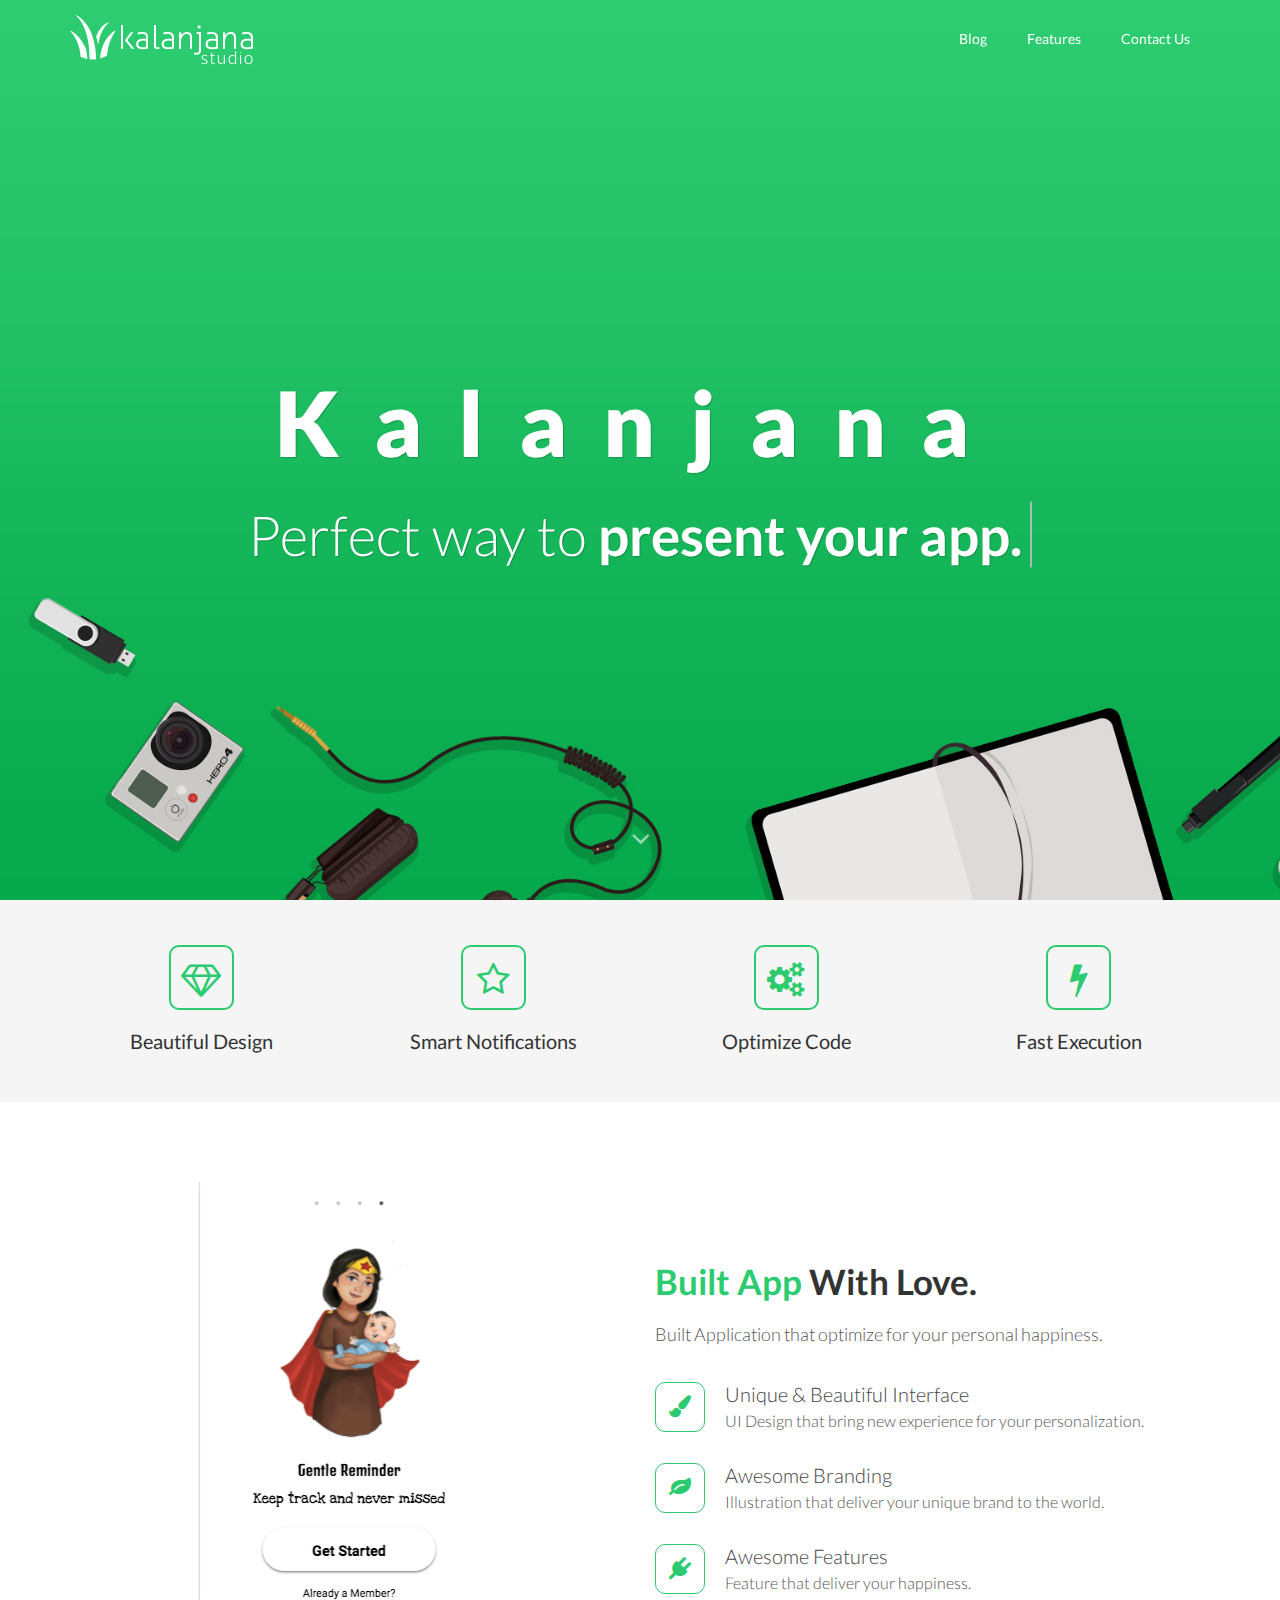
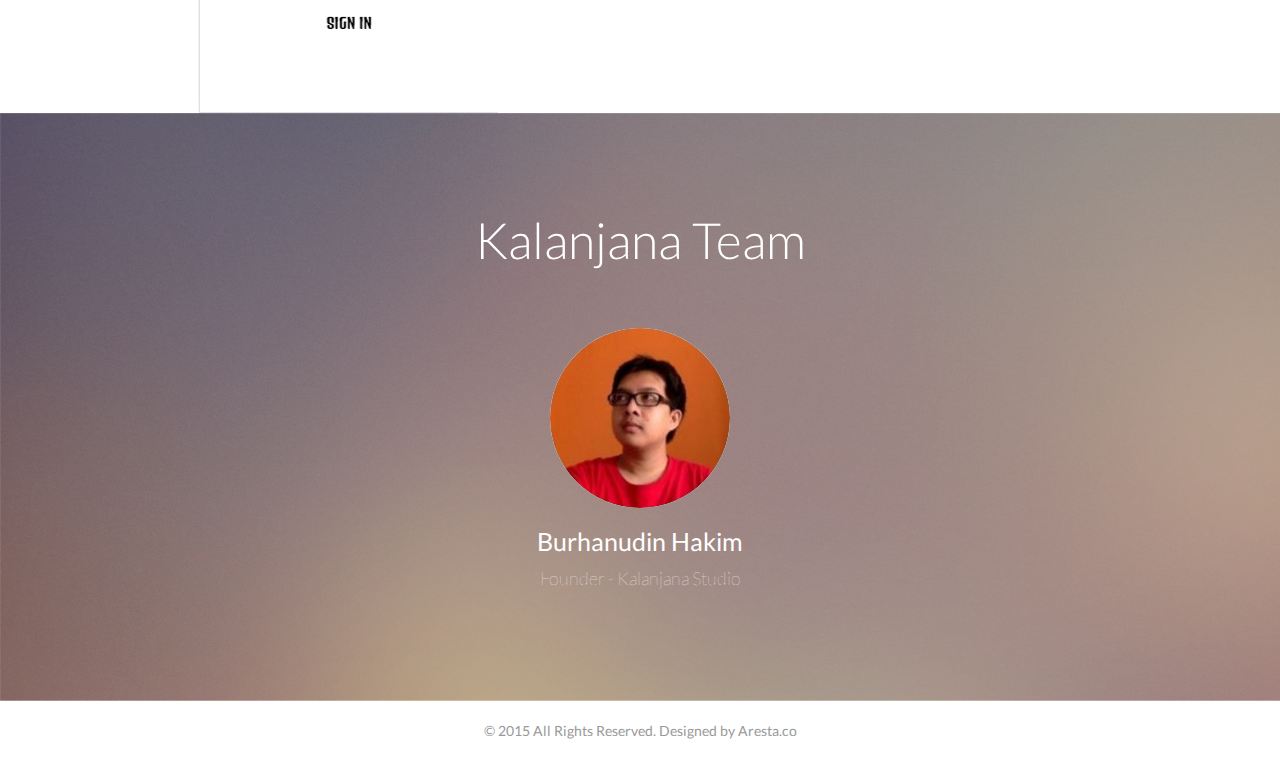
<file: index.html>
<!DOCTYPE html>
<html lang="en">

<head>
    <meta charset="utf-8">
    <meta http-equiv="X-UA-Compatible" content="IE=edge">
    <meta name="viewport" content="width=device-width, initial-scale=1">
    <meta name="description" content="kalanjana - Beautiful App Landing Page">
    <meta name="keywords" content="kalanjana, App, iOS, Android, Aresta">
    <meta name="author" content="Aresta.co">
    <title>kalanjana.com</title>
    <!-- PACE -->
    <script src="js/pace.min.js"></script>
    <link href="css/pace.css" rel="stylesheet">
    <!-- Animates -->
    <link href="css/animate.css" rel="stylesheet">
    <!-- Bootstrap -->
    <link href="css/bootstrap.min.css" rel="stylesheet">
    <!-- Font Awesome 4.4.0 -->
    <link href="css/font-awesome.min.css" rel="stylesheet">
    
    <!-- Owl Carousel Assets -->
    <link href="css/owl.carousel.css" rel="stylesheet">
    <link href="css/owl.theme.css" rel="stylesheet">
    
    <!-- kalanjana CSS -->
    <link href="css/kalanjana.css" rel="stylesheet">
    
    <!-- CodyHouse Animated Headlines -->
    <link href="css/cd-headline.css" rel="stylesheet">
    
    <!-- Google Font: Lato -->
    <link href="css/lato.css" rel="stylesheet">
    <!-- <link href='http://fonts.googleapis.com/css?family=Lato:100,300,400,700,900,100italic,300italic,400italic,700italic,900italic' rel='stylesheet' type='text/css'> -->
    
    <!-- HTML5 Shim and Respond.js IE8 support of HTML5 elements and media queries -->
    <!-- WARNING: Respond.js doesn't work if you view the page via file:// -->
    <!--[if lt IE 9]>
      <script src="https://oss.maxcdn.com/html5shiv/3.7.2/html5shiv.min.js"></script>
      <script src="https://oss.maxcdn.com/respond/1.4.2/respond.min.js"></script>
    <![endif]-->

</head>

<body id="kalanjana">
    <!-- HEADER -->
    <header class="header" role="banner">
        <nav class="navbar navbar-default nav-header" id="js-nav-header" role="navigation">
            
            <div class="container">
                <div class="navbar-header">
                    <button type="button" class="navbar-toggle collapsed" data-toggle="collapse" data-target="#nav-menu">
                        <span class="sr-only">Toggle navigation</span>
                        <span class="icon-bar"></span>
                        <span class="icon-bar"></span>
                        <span class="icon-bar"></span>
                    </button>
                    <a class="navbar-brand" href="/">
                        <img src="images/kalanjana.logo.png" alt="">
                    </a>
                </div>
                <div class="collapse navbar-collapse" id="nav-menu">
                    <ul class="nav navbar-nav navbar-right">
                        <li><a href="#blog">Blog</a></li>
                        <li><a href="#feature">Features</a></li>
                        <li class="hidden"><a href="#testimonial">Testimonial</a></li>
                        <li class="hidden"><a href="#app-screenshot">Screenshots</a></li>
                        <li class="hidden"><a href="#team">Our Team</a></li>
                        <li><a href="http://m.me/kalanjanastudio">Contact Us</a></li>
                    </ul>
                </div>
            </div>

        </nav>


        <section class="container hero header-style-1">

            <div class="hero-content">
                <div class="logo-block animation" data-animation="bounceInDown">
                    <h1 class="logo">Kalanjana</h1>
                </div>
                
                <h2 class="intro cd-headline clip">
                    <span>Perfect way to</span>
                    <span class="cd-words-wrapper">
                      <b class="is-visible">present your app.</b>
                      <b>vote awesome design.</b>
                      <b>create something new.</b>
                    </span>
                </h2>

                <div class="download-app hidden">
                    <a href="#" class="btn btn-default btn-lg btn-download">
                        Download Now - <span>It’s Free</span>
                      </a>
                </div>
            </div>

            <a href="#feature" class="arrow-down" >
                <i class="fa fa-angle-down"></i>
            </a>

        </section>

    </header>
    <!-- / END HEADER -->


    <!-- FEATURES WITH ICONS-->
    <section class="feature block-content animation" data-animation="fadeInUp" id="feature">
        <div class="container">
            <div class="row feature-item">
                <div class="col-md-3">
                    <div class="ico-box">
                        <i class="fa fa-diamond ico-feature"></i>
                    </div>
                    <h3 class="feature-title">
              Beautiful Design
            </h3>
                    <p class="hidden feature-description">
                        Lorem ipsum dolor sit amet, consectetur adipisicing elit. Reiciendis repudiandae aut corporis.
                    </p>
                </div>
                <div class="col-md-3">
                    <div class="ico-box">
                        <i class="fa fa-star-o ico-feature"></i>
                    </div>
                    <h3 class="feature-title">
              Smart Notifications
            </h3>
                    <p class="hidden feature-description">
                        Reiciendis repudiandae aut corporis rerum necessitatibus quaerat consectetur autem deleniti id laborum!
                    </p>
                </div>
                <div class="col-md-3">
                    <div class="ico-box">
                        <i class="fa fa-cogs ico-feature"></i>
                    </div>
                    <h3 class="feature-title">
              Optimize Code
            </h3>
                    <p class="hidden feature-description">
                        Consectetur adipisicing elit. Reiciendis repudiandae aut corporis rerum necessitatibus quaerat consectetur
                    </p>
                </div>
                <div class="col-md-3">
                    <div class="ico-box">
                        <i class="fa fa-bolt ico-feature"></i>
                    </div>
                    <h3 class="feature-title">
              Fast Execution
            </h3>
                    <p class="hidden feature-description">
                        Consectetur adipisicing elit. Reiciendis repudiandae aut corporis rerum necessitatibus quaerat consectetur
                    </p>
                </div>
            </div>
        </div>
    </section>
    <!-- / END FEATURES WITH ICONS-->



    <!-- FEATURE WITH IMAGES -->
    <section class="feature-with-img block-content animation" data-animation="fadeInRight">
        <div class="container">
            <div class="feature-more row">
                <div class="col-md-6">
                    <div class="feature-phones">
                        <img src="images/landing_page.png" alt="Phone">
                    </div>
                </div>
                <div class="col-md-6 feature-more-text">
                    <h3 class="feature-more-title cd-headline slide">
                      <span>Built App </span>
                      <span class="cd-words-wrapper">
                        <b class="is-visible">With Love.</b>
                        <b>With Friends.</b>
                        <b>With Rock.</b>
                      </span>
                    </h3>
                    <p class="feature-more-des">Built Application that optimize for your personal happiness.</p>
                    <ul class="feature-list">
                        <li class="clearfix">
                            <span class="feature-list-icon">
                  <i class="fa fa-paint-brush ico-list"></i>
                </span>
                            <div class="feature-list-content">
                                <h4>Unique & Beautiful Interface</h4>
                                <span>UI Design that bring new experience for your personalization.</span>
                            </div>
                        </li>
                        <li class="clearfix">
                            <span class="feature-list-icon">
                  <i class="fa fa-leaf ico-list"></i>
                </span>
                            <div class="feature-list-content">
                                <h4>Awesome Branding</h4>
                                <span>Illustration that deliver your unique brand to the world.</span>
                            </div>
                        </li>
                        <li class="clearfix">
                            <span class="feature-list-icon">
                  <i class="fa fa-plug ico-list"></i>
                </span>
                            <div class="feature-list-content">
                                <h4>Awesome Features</h4>
                                <span>Feature that deliver your happiness.</span>
                            </div>
                        </li>
                    </ul>
                </div>
            </div>
            <div class="hidden feature-more feature-more-bottom row">
                <div class="col-md-5 feature-more-text">
                    <h3 class="feature-more-title cd-headline slide">
                      <span>Gets Smarter </span>
                      <span class="cd-words-wrapper">
                        <b class="is-visible">As You Use.</b>
                        <b>With You.</b>
                        <b>With Coffee.</b>
                      </span>
                    </h3>
                    <p class="feature-more-des">Lorem ipsum dolor sit amet, consectetur adipisicing elit. Molestias voluptate voluptates expedita saepe fuga animi sapiente hic placeat distinctio consequuntur. Natus, officiis odio incidunt reprehenderit.</p>
                    <ul class="feature-list">
                        <li class="clearfix">
                            <span class="feature-list-icon">
                  <i class="fa fa-plug ico-list"></i>
                </span>
                            <div class="feature-list-content">
                                <h4>Learn Your Daily Habit</h4>
                                <span>Ab neque, ullam laudantium at velit, repudiandae</span>
                            </div>
                        </li>
                        <li class="clearfix">
                            <span class="feature-list-icon">
                  <i class="fa fa-cloud-upload ico-list"></i>
                </span>
                            <div class="feature-list-content">
                                <h4>Cloud Service On The Go</h4>
                                <span>Quibusdam ea hic, mollitia dignissimos sint</span>
                            </div>
                        </li>
                        <li class="clearfix">
                            <span class="feature-list-icon">
                  <i class="fa fa-life-ring ico-list"></i>
                </span>
                            <div class="feature-list-content">
                                <h4>Always Backup Your Data</h4>
                                <span>Aspernatur, debitis adipisci sint ut</span>
                            </div>
                        </li>
                        <li class="clearfix">
                            <span class="feature-list-icon">
                  <i class="fa fa-clock-o ico-list"></i>
                </span>
                            <div class="feature-list-content">
                                <h4>Realtime Data</h4>
                                <span>Debitis adipisci sint ut perferendis</span>
                            </div>
                        </li>
                    </ul>
                </div>
                <div class="col-md-7">
                    <div class="feature-phone">
                        <img src="images/ipad-mini.png" alt="iPad Mini">
                    </div>
                </div>
            </div>
        </div>
    </section>
    <!-- END FEATURE WITH IMAGES -->



    <!-- APP TESTIMONIALS -->
    <section class="hidden testimonial block-content animation" data-animation="fadeInUp" id="testimonial">
        <div class="container">
            <h2 class="block-title">What Customer Say About Us</h2>
            <div class="row">
                <div class="col-md-12">
                    <div>
                        <ul class="testimonial-item owl-carousel" id="customer">
                            <li>
                                <img class="user-avatar" src="images/people/1.jpg" alt="John Doe">
                                <div class="testimonial-text">
                                    <sup class="fa fa-quote-left"></sup> Lorem ipsum dolor sit amet, consectetur adipisicing elit. Nemo, iusto magnam voluptatum nihil earum necessitatibus modi? Placeat, voluptate, asperiores doloribus omnis aut quis maiores nisi excepturi autem incidunt ipsam a.
                                    <sup class="fa fa-quote-right"></sup>
                                </div>
                                <h3 class="user-name">John Doe</h3>
                                <cite class="user-info">UI Designer at Aresta.co</cite>
                            </li>
                            <li>
                                <img class="user-avatar" src="images/people/2.jpg" alt="John Doe">
                                <div class="testimonial-text">
                                    <sup class="fa fa-quote-left"></sup> Lorem ipsum dolor sit amet, consectetur adipisicing elit. Nemo, iusto magnam voluptatum nihil earum necessitatibus modi? Placeat, voluptate, asperiores doloribus omnis aut quis maiores nisi excepturi autem incidunt ipsam a.
                                    <sup class="fa fa-quote-right"></sup>
                                </div>
                                <h3 class="user-name">John Doe</h3>
                                <cite class="user-info">UI Designer at Aresta.co</cite>
                            </li>
                            <li>
                                <img class="user-avatar" src="images/people/3.jpg" alt="John Doe">
                                <div class="testimonial-text">
                                    <sup class="fa fa-quote-left"></sup> Lorem ipsum dolor sit amet, consectetur adipisicing elit. Nemo, iusto magnam voluptatum nihil earum necessitatibus modi? Placeat, voluptate, asperiores doloribus omnis aut quis maiores nisi excepturi autem incidunt ipsam a.
                                    <sup class="fa fa-quote-right"></sup>
                                </div>
                                <h3 class="user-name">John Doe</h3>
                                <cite class="user-info">UI Designer at Aresta.co</cite>
                            </li>
                        </ul>
                    </div>
                </div>
            </div>
        </div>
    </section>
    <!-- / END TESTIMONIALS -->



    <!-- APP SCREENSHOT -->
    <section class="hidden gallery block-content animation" data-animation="fadeInUp" id="app-screenshot">
        <div class="container">
            <h2 class="block-title">App Screenshots</h2>
            <p class="block-description">Lorem ipsum dolor sit amet, consectetur adipisicing elit.</p>
            <div class="row">
                <div class="col-md-12">
                    <div id="screenshot" class="owl-carousel">
                        <div class="screenshot-item">
                            <img src="images/screenshot/screenshot-1.png">
                        </div>
                        <div class="screenshot-item">
                            <img src="images/screenshot/screenshot-2.png">
                        </div>
                        <div class="screenshot-item">
                            <img src="images/screenshot/screenshot-3.png">
                        </div>
                        <div class="screenshot-item">
                            <img src="images/screenshot/screenshot-4.png">
                        </div>
                        <div class="screenshot-item">
                            <img src="images/screenshot/screenshot-1.png">
                        </div>
                        <div class="screenshot-item">
                            <img src="images/screenshot/screenshot-2.png">
                        </div>
                        <div class="screenshot-item">
                            <img src="images/screenshot/screenshot-3.png">
                        </div>
                    </div>
                </div>
            </div>
        </div>
    </section>
    <!-- / APP SCREENSHOT -->


    <!-- TEAMS -->
    <section class="team block-content animation" data-animation="fadeInUp" id="team">
        <div class="container">
            <h2 class="block-title">Kalanjana Team</h2>
            <p class="block-description"></p>
            <div class="row">
                <div class="col-md-12">
                    <div class="team-item">
                        <div class="team-item-box">
                            <img class="team-avatar" src="images/team/burhanudin_hakim.jpg" alt="Burhanudin Hakim">
                            <div class="team-social">
                                <a href="#" title="Facebook" target="_blank"><i class="fa fa-facebook-square ico-team-social"></i></a>
                                <a href="#" title="Twitter" target="_blank"><i class="fa fa-twitter-square ico-team-social"></i> </a>
                                <a href="#" title="Instagram" target="_blank"><i class="fa fa-instagram ico-team-social"></i></a>
                                <a href="#" title="Linkedin" target="_blank"><i class="fa fa-linkedin-square ico-team-social"></i></a>
                            </div>
                        </div>
                        <h4 class="team-name">Burhanudin Hakim</h4>
                        <p class="team-info">Founder - Kalanjana Studio</p>
                    </div>
                </div>
                <div class="col-md-3 hidden">
                    <div class="team-item">
                        <div class="team-item-box">
                            <img class="team-avatar" src="images/team/team-2.jpg" alt="Mark Kane">
                            <div class="team-social">
                                <a href="#" title="Facebook" target="_blank"><i class="fa fa-facebook-square ico-team-social"></i></a>
                                <a href="#" title="Twitter" target="_blank"><i class="fa fa-twitter-square ico-team-social"></i> </a>
                                <a href="#" title="Instagram" target="_blank"><i class="fa fa-instagram ico-team-social"></i></a>
                                <a href="#" title="Linkedin" target="_blank"><i class="fa fa-linkedin-square ico-team-social"></i></a>
                            </div>
                        </div>
                        <h4 class="team-name">Mark Kane</h4>
                        <p class="team-info">Programer - kalanjana Corp</p>
                    </div>
                </div>
                <div class="col-md-3 hidden">
                    <div class="team-item">
                        <div class="team-item-box">
                            <img class="team-avatar" src="images/team/team-3.jpg" alt="Maria Oto">
                            <div class="team-social">
                                <a href="#" title="Facebook" target="_blank"><i class="fa fa-facebook-square ico-team-social"></i></a>
                                <a href="#" title="Twitter" target="_blank"><i class="fa fa-twitter-square ico-team-social"></i> </a>
                                <a href="#" title="Instagram" target="_blank"><i class="fa fa-instagram ico-team-social"></i></a>
                                <a href="#" title="Linkedin" target="_blank"><i class="fa fa-linkedin-square ico-team-social"></i></a>
                            </div>
                        </div>
                        <h4 class="team-name">Maria Oto</h4>
                        <p class="team-info">Photographer - kalanjana Corp</p>
                    </div>
                </div>
                <div class="col-md-3 hidden">
                    <div class="team-item">
                        <div class="team-item-box">
                            <img class="team-avatar" src="images/team/team-4.jpg" alt="Leonardo">
                            <div class="team-social">
                                <a href="#" title="Facebook" target="_blank"><i class="fa fa-facebook-square ico-team-social"></i></a>
                                <a href="#" title="Twitter" target="_blank"><i class="fa fa-twitter-square ico-team-social"></i> </a>
                                <a href="#" title="Instagram" target="_blank"><i class="fa fa-instagram ico-team-social"></i></a>
                                <a href="#" title="Linkedin" target="_blank"><i class="fa fa-linkedin-square ico-team-social"></i></a>
                            </div>
                        </div>
                        <h4 class="team-name">Leonardo</h4>
                        <p class="team-info">Super Hero</p>
                    </div>
                </div>
            </div>
        </div>
    </section>
    <!-- / END TEAMS -->


    <!-- CONTACT US-->
    <section class="hidden contact block-content animation" id="contact" data-animation="fadeInUp">
        <div class="container">
            <h2 class="block-title">Get In Touch</h2>
            <p class="block-description">Let us know what you think about us.</p>
            <div class="row contact-form">
                <div class="col-md-8 col-md-offset-2">
                    <form role="form">
                        <div class="col-md-6">
                            <div class="form-group">
                                <input type="text" class="form-control" id="yourName" placeholder="Your Name">
                            </div>
                        </div>
                        <div class="col-md-6">
                            <div class="form-group">
                                <input type="email" class="form-control" id="yourEmail" placeholder="Enter Email">
                            </div>
                        </div>
                        <div class="col-md-12">
                            <div class="form-group">
                                <input type="text" class="form-control" id="subject" placeholder="Subject">
                            </div>
                        </div>
                        <div class="col-md-12">
                            <div class="form-group">
                                <textarea class="form-control" placeholder="Message"></textarea>
                            </div>
                        </div>
                        <button type="submit" class="btn btn-default btn-lg btn-send-message">Send Message</button>
                    </form>
                </div>
            </div>
        </div>
    </section>
    <!-- END CONTACT US-->


    <!-- SUBSCRIBE -->
    <section class="hidden subscribe block-content">
        <div class="container">
            <div class="row">
                <div class="col-md-8 col-md-offset-2">
                    <h2 class="block-title">Subscribe For Newsletter</h2>
                    <p class="block-description">Enter your Email. Ut enim ad minim </p>
                    <div class="newsletter-box">
                        <form class="form-inline">
                            <div class="form-group">
                                <input type="text" class="form-control" placeholder="Your Email">
                            </div>
                            <div class="form-group">
                                <button type="submit" class="btn btn-default btn-subscribe">Subscribe Now</button>
                            </div>
                        </form>
                        <div class="footer-social-icons ">
                            <a href="#" title="Facebook" target="_blank"><i class="fa fa-facebook"></i></a>
                            <a href="#" title="Twitter" target="_blank"><i class="fa fa-twitter"></i></a>
                            <a href="#" title="Instagram" target="_blank"><i class="fa fa-instagram"></i></a>
                            <a href="#" title="Dribbble" target="_blank"><i class="fa fa-dribbble"></i></a>
                        </div>
                    </div>
                </div>
            </div>
    </section>
    <!-- END SUBSCRIBE -->


    <!-- FOOTER -->
    <footer class="footer block-content">
        <div class="container footer-container">
            <div class="row">
                <div class="col-md-8 col-md-offset-2">
                    <span class="copyright">© 2015 All Rights Reserved. Designed by Aresta.co</span>
                </div>
            </div>
        </div>
    </footer>
    <!-- END FOOTER -->


    <script src="js/jquery.min.js"></script>
    <script src="js/bootstrap.min.js"></script>
    <script src="js/owl.carousel.min.js"></script>
    <script src="js/jquery.waypoints.min.js"></script>
    <script src="js/jquery.scrollTo.min.js"></script>
    <script src="js/jquery.localScroll.min.js"></script>
    <script src="js/headroom.min.js"></script>
    <script src="js/jQuery.headroom.min.js"></script>
    <script src="js/kalanjana.js"></script>
    <script src="js/cd-headline.js"></script>


</body>

</html>
</file>
<file: css/pace.css>
.pace {
  -webkit-pointer-events: none;
  pointer-events: none;

  -webkit-user-select: none;
  -moz-user-select: none;
  user-select: none;
}

.pace-inactive {
  display: none;
}

.pace .pace-progress {
  background: #29d;
  position: fixed;
  z-index: 2000;
  top: 0;
  right: 100%;
  width: 100%;
  height: 2px;
}
</file>
<file: css/kalanjana.css>
body {
  font-family: 'Lato', 'Helvetica Neue', Helvetica, Arial, sans-serif;
  font-weight: 400;
  font-size: 16px;
  text-align: center;
  color: #444;
}
a {
  /*color: #5816cf;*/
  color: #2CCB6F;
}
.header {
  background: url("../images/hero-image-1.jpg");
  background-size: cover;
  min-height: 600px;
  position: relative;
  height: 100vh;
  padding-bottom: 25px;
  color: #fff;
}
@media (max-width: 767px) {
  .header {
    min-height: 500px;
  }
  .header .navbar-toggle {
    margin-top: 15px;
  }
  .header .navbar-default .navbar-toggle {
    border: none !important;
  }
  .header .navbar-default .navbar-toggle .icon-bar {
    background-color: rgba(255, 255, 255, 0.8);
    width: 26px;
  }
  .header .navbar-default .navbar-toggle .icon-bar + .icon-bar {
    margin-top: 5px;
  }
  .header .navbar-collapse {
    background: #fff;
    height: 100vh;
    /*color: #5816cf;*/
    color: #2CCB6F;
  }
  .header .navbar-default .navbar-toggle:focus,
  .header .navbar-default .navbar-toggle:hover {
    background: rgba(255, 255, 255, 0.2);
  }
  .header .download-app {
    padding-top: 30px;
  }
  .header .download-app .btn-download {
    min-width: 250px;
    margin-bottom: 15px;
  }
}
.header .nav-header {
  border-radius: 0;
  background: transparent;
  position: fixed;
  height: 78px;
  width: 100%;
  border: none;
  z-index: 1000;
  -webkit-transition: margin-top 0.3s;
  -moz-transition: margin-top 0.3s;
  -o-transition: margin-top 0.3s;
  transition: margin-top 0.3s;
  margin-bottom: 0;
}
@media (max-width: 767px) {
  .header .nav-header {
    height: 60px;
  }
}
.header .nav-header .navbar-brand {
  height: 78px;
}
@media (max-width: 767px) {
  .header .nav-header .navbar-brand {
    height: 60px;
    padding-top: 10px;
  }
}
@media (max-width: 767px) {
  .header .nav-header .navbar-brand img {
    /*width: 45px;*/
    width: 182px;
  }
}
.header .navbar-right {
  margin-top: 19px;
}
.header .navbar-default .navbar-nav > li > a {
  color: #fff;
  font-size: 14px;
  padding: 10px 20px;
  transition: all 0.2s ease-in-out;
}
@media (max-width: 767px) {
  .header .navbar-default .navbar-nav > li > a {
    /*color: #5816cf;*/
    color: #2CCB6F;
    font-size: 14px;
    border-bottom: 1px solid #eee;
    line-height: 30px;
  }
}
.header .navbar-default .navbar-nav > li > a:hover {
  opacity: 0.9;
}
.header .logo {
  font-family: 'Lato', 'Helvetica Neue', Helvetica, Arial, sans-serif;
  font-size: 90px;
  font-weight: 900;
  letter-spacing: 35px;
  text-shadow: 1px 1px 1px rgba(0, 0, 0, 0.2);
}
@media (max-width: 767px) {
  .header .logo {
    font-size: 40px;
    letter-spacing: 15px;
  }
}
.header .container.hero {
  height: 100vh;
}
.header .hero-content {
  -webkit-transform: translateY(-50%);
  -moz-transform: translateY(-50%);
  -ms-transform: translateY(-50%);
  -o-transform: translateY(-50%);
  transform: translateY(-50%);
  position: relative;
  top: 50%;
}
.header .intro {
  font-size: 55px;
  font-weight: 300;
  width: 90%;
  margin: 0 auto;
  line-height: 1.2;
  padding: 20px 0 0 0;
  text-shadow: 1px 1px 1px rgba(0, 0, 0, 0.2);
}
@media (max-width: 767px) {
  .header .intro {
    font-size: 25px;
    width: 100%;
    padding: 0;
  }
}
.header .download-app {
  padding: 50px 0 0 0;
}
.header .arrow-down {
  display: inline-block;
  width: 34px;
  height: 34px;
  color: #fff;
  opacity: 0.6;
  font-size: 30px;
  position: absolute;
  left: 50%;
  margin-left: -17px;
  bottom: 50px;
}
.header .nav-header.header--pinned {
  display: block;
  position: fixed;
  top: 0;
  left: 0;
  right: 0;
  /*background-color: rgba(88, 22, 207, 0.8);*/
  background-color: rgba(44, 203, 111, 0.8);
  box-shadow: 0 1px 5px 0 rgba(0, 0, 0, 0.07), 0 1px 0 0 rgba(0, 0, 0, 0.03);
  -webkit-animation-name: slideInDown;
  animation-name: slideInDown;
}
.header .nav-header.header--unpinned {
  display: none;
}
.header .nav-header.header--top {
  background: transparent !important;
  box-shadow: none !important;
}
.btn-download,
.btn-download:focus,
.btn-download:active {
  border: 2px solid #fff;
  background: transparent;
  color: #fff;
  padding: 12px 30px;
  font-size: 20px;
  text-transform: uppercase;
  margin: 5px;
  min-width: 205px;
  border-radius: 50px;
  font-weight: 300;
  transition: all 0.2s ease-in-out;
  outline: none;
}
.btn-download span,
.btn-download:focus span,
.btn-download:active span {
  font-weight: 600;
}
@media (max-width: 767px) {
  .btn-download,
  .btn-download:focus,
  .btn-download:active {
    font-size: 14px;
    border: 1px solid #fff;
  }
}
.btn-download:hover,
.btn-download:focus:hover,
.btn-download:active:hover {
  /*background: #5816cf;*/
  background: #2CCB6F;
  color: #fff;
  border: 2px solid #fff;
}
.btn-download i,
.btn-download:focus i,
.btn-download:active i {
  margin-right: 5px;
  font-size: 23px;
}
.btn-send-message,
.btn-subscribe {
  /*border-color: #5816cf;*/
  border-color: #2CCB6F;
  /*background: #5816cf;*/
  background: #2CCB6F;
  color: #fff;
  padding: 9px 25px;
  font-size: 20px;
  border-radius: 50px;
  margin: 0 15px;
  transition: all 0.2s ease-in-out;
}
.btn-send-message:hover,
.btn-subscribe:hover {
  opacity: 0.9;
  /*background: #5816cf;*/
  /*border-color: #5816cf;*/
  background: #2CCB6F;
  border-color: #2CCB6F;
  color: #fff;
}
@media (max-width: 767px) {
  .btn-send-message,
  .btn-subscribe {
    font-size: 16px;
    min-width: 250px;
  }
}
.btn-send-message {
  border-radius: 50px;
  padding: 10px 55px !important;
}
.block-content {
  padding: 100px 0;
  text-align: center;
}
@media (max-width: 767px) {
  .block-content {
    padding: 30px 0;
  }
}
.block-content .block-title {
  font-size: 50px;
  font-weight: 300;
  margin: 0;
}
@media (max-width: 767px) {
  .block-content .block-title {
    font-size: 30px;
    line-height: 1.4;
  }
}
.block-content .block-description {
  font-size: 25px;
  font-weight: 100;
  margin: 15px 0 60px 0;
}
@media (max-width: 767px) {
  .block-content .block-description {
    font-size: 18px;
    margin: 5px 0 20px 0;
  }
}
.block-content.feature {
  background: #f5f5f5;
  padding: 45px 0 40px 0;
}
@media (max-width: 767px) {
  .block-content.feature {
    padding: 40px 0 10px 0;
  }
}
.ico-box {
  width: 65px;
  height: 65px;
  text-align: center;
  -webkit-border-radius: 10px;
  -moz-border-radius: 10px;
  border-radius: 10px;
  /*border: 2px solid #5816cf;*/
  border: 2px solid #2CCB6F;
  margin: 0 auto;
  transition: all 0.2s ease-out;
}
.ico-box:hover {
  /*background: #5816cf;*/
  background: #2CCB6F;
  color: #fff;
  /*border-color: #5816cf;*/
  border-color: #2CCB6F;
}
.ico-box:hover .ico-feature {
  color: #fff;
}
.ico-feature {
  font-size: 35px;
  line-height: 65px;
  /*color: #5816cf;*/
  color: #2CCB6F;
}
.feature-title {
  font-weight: 400;
  margin-top: 20px;
  margin-bottom: 10px;
  font-size: 20px;
  color: #333;
}
.feature-description {
  font-weight: 300;
  padding: 0 7px;
  color: #555;
  font-size: 15px;
  margin: 0;
  line-height: 1.6;
}
@media (max-width: 767px) {
  .feature-description {
    margin-bottom: 30px;
  }
}
.feature-row-bottom {
  margin-top: 50px;
}
.feature-with-img {
  padding: 80px 0 0 0 !important;
}
@media (max-width: 767px) {
  .feature-with-img {
    padding-top: 30px !important;
  }
}
.feature-with-img .feature-phone {
  max-width: 650px;
  margin: 0 auto;
}
.feature-with-img .feature-phone img {
  width: 100%;
}
.feature-with-img .feature-more-text {
  text-align: left;
  margin-top: 40px;
}
@media (max-width: 767px) {
  .feature-with-img .feature-more-text {
    margin-top: 0;
    margin-bottom: 30px;
  }
}
.feature-with-img .feature-more-title {
  font-size: 35px;
  font-weight: 300;
  margin: 30px 0 10px 0;
  line-height: 1.3;
}
.feature-with-img .feature-more-title span {
  /*color: #5816cf;*/
  color: #2CCB6F;
  font-weight: 600;
}
.feature-with-img .feature-more-title span.cd-words-wrapper {
  color: #333;
}
@media (max-width: 767px) {
  .feature-with-img .feature-more-title {
    font-size: 22px;
    margin: 10px 0 5px 0;
  }
}
.feature-with-img .feature-more-des {
  font-weight: 300;
  font-size: 18px;
  color: #555;
  margin-bottom: 20px;
}
@media (max-width: 767px) {
  .feature-with-img .feature-more-des {
    margin-bottom: 10px;
    font-size: 16px;
    line-height: 1.4;
  }
}
.feature-with-img .feature-list {
  list-style: none;
  padding: 15px 0 0 0;
}
.feature-with-img .feature-list li {
  margin-bottom: 30px;
}
@media (max-width: 767px) {
  .feature-with-img .feature-list li {
    margin-bottom: 20px;
  }
}
.feature-with-img .feature-list-icon {
  width: 50px;
  height: 50px;
  float: left;
  margin-right: 20px;
  /*border: 1px solid #5816cf;*/
  border: 1px solid #2CCB6F;
  border-radius: 10px;
  background: #fff;
  text-align: center;
  line-height: 50px;
  transition: all 0.2s ease-out;
}
.feature-with-img .feature-list-icon:hover {
  /*background: #5816cf;*/
  /*border-color: #5816cf;*/
  background: #2CCB6F;
  border-color: #2CCB6F;
}
.feature-with-img .feature-list-icon:hover .ico-list {
  color: #fff;
}
@media (max-width: 767px) {
  .feature-with-img .feature-list-icon {
    margin-right: 15px;
    width: 40px;
    height: 40px;
    line-height: 40px;
  }
}
.feature-with-img .ico-list {
  /*color: #5816cf;*/
  color: #2CCB6F;
  font-size: 22px;
}
@media (max-width: 767px) {
  .feature-with-img .ico-list {
    font-size: 18px;
  }
}
.feature-with-img .feature-list-content {
  float: left;
}
@media (max-width: 767px) {
  .feature-with-img .feature-list-content {
    width: 75%;
  }
}
.feature-with-img .feature-list-content h4 {
  margin: 1px 0 5px 0;
  padding: 0;
  font-size: 20px;
  font-weight: 300;
}
@media (max-width: 767px) {
  .feature-with-img .feature-list-content h4 {
    font-size: 18px;
    margin: -3px 0 0px 0;
    line-height: 1.3;
  }
}
.feature-with-img .feature-list-content span {
  font-size: 16px;
  font-weight: 300;
  color: #555;
}
@media (max-width: 767px) {
  .feature-with-img .feature-list-content span {
    font-size: 14px;
    line-height: 1.3;
  }
}
.feature-with-img .feature-more-bottom {
  padding-top: 30px;
}
.feature-with-img .feature-more-bottom .feature-more-text {
  padding-top: 0;
  margin-top: 20px;
}
@media (max-width: 767px) {
  .feature-with-img .feature-more-bottom {
    margin-bottom: 0;
    padding-top: 0;
  }
}
.testimonial {
  background: url("../images/testimonial-bg.png");
  background-size: cover;
  color: #fff;
}
.testimonial .testimonial-item {
  list-style: none;
  padding: 50px 0 0 0;
  margin: 0;
}
@media (max-width: 767px) {
  .testimonial .testimonial-item {
    padding-top: 30px;
  }
}
.testimonial .user-avatar {
  -webkit-border-radius: 50%;
  -moz-border-radius: 50%;
  border-radius: 50%;
  max-width: 200px;
}
@media (max-width: 767px) {
  .testimonial .user-avatar {
    max-width: 130px;
  }
}
.testimonial .testimonial-text {
  width: 90%;
  margin: 0 auto;
  font-weight: 100;
  padding: 25px 0 0 0;
  font-size: 25px;
  line-height: 1.4;
  font-style: italic;
}
@media (max-width: 767px) {
  .testimonial .testimonial-text {
    width: 100%;
    font-size: 20px;
  }
}
.testimonial .user-name {
  font-size: 18px;
}
.testimonial .user-info {
  font-size: 14px;
  font-weight: 100;
}
.testimonial sup {
  opacity: 0.5;
}
.testimonial .fa-quote-left {
  margin-right: 5px;
}
.testimonial .fa-quote-right {
  margin-left: 5px;
}
.gallery .screenshot-item {
  padding: 5px;
  margin: 13px;
  border-radius: 2px;
  background-color: #fff;
  box-shadow: 0px 2px 6px 0px rgba(0, 0, 0, 0.2);
  display: block;
}
.gallery .screenshot-item img {
  width: 100%;
}
.team {
  color: #fff;
  background: url('../images/team-bg.png');
  background-size: cover;
}
@media (max-width: 767px) {
  .team .team-item {
    padding-bottom: 30px;
  }
}
.team .team-item-box {
  position: relative;
  margin: 0 auto;
  width: 230px;
}
.team .team-item-box:hover .team-social {
  display: block;
}
.team .team-item .team-avatar {
  -webkit-border-radius: 50%;
  -moz-border-radius: 50%;
  border-radius: 50%;
  max-width: 230px;
}
@media (max-width: 767px) {
  .team .team-item .team-avatar {
    width: 130px;
  }
}
.team .team-item .team-name {
  font-size: 25px;
  margin: 20px 0 10px 0;
}
@media (max-width: 767px) {
  .team .team-item .team-name {
    font-size: 18px;
    margin: 10px 0 5px 0;
  }
}
.team .team-item .team-info {
  font-size: 18px;
  font-weight: 100;
}
@media (max-width: 767px) {
  .team .team-item .team-info {
    font-size: 14px;
  }
}
.team .team-item .team-social {
  width: 230px;
  height: 230px;
  line-height: 245px;
  background: rgba(255, 255, 255, 0.9);
  -webkit-border-radius: 50%;
  -moz-border-radius: 50%;
  border-radius: 50%;
  position: absolute;
  margin: 0 auto;
  top: 0;
  display: none;
}
.team .team-item .team-social .ico-team-social {
  font-size: 30px;
  margin: 0 5px;
}
@media (max-width: 767px) {
  .team .team-item .team-social {
    display: none !important;
  }
}
.contact-form .form-control {
  box-shadow: none;
  height: 45px;
  border: 1px solid #ddd;
  font-weight: 300;
  font-size: 16px;
  padding: 6px 15px;
}
.contact-form .form-control:focus {
  /*border-color: #5816cf;*/
  border-color: #2CCB6F;
}
.contact-form textarea.form-control {
  height: auto;
  min-height: 120px;
}
.subscribe {
  background: url('../images/subscribe-bg.png');
  background-size: cover;
  color: #fff;
}
.subscribe .newsletter-box .form-control {
  box-shadow: none;
  border: 1px solid #fff;
  height: 48px;
  font-weight: 300;
  font-size: 16px;
  width: 340px;
  margin: 0 auto;
  padding: 6px 15px;
  border-radius: 50px;
}
@media (max-width: 767px) {
  .subscribe .newsletter-box .form-control {
    width: 100%;
    height: 45px;
  }
}
.subscribe .footer-social-icons {
  font-size: 25px;
  margin-top: 40px;
}
.subscribe .footer-social-icons a {
  color: #fff;
  padding: 0 10px;
}
.subscribe .footer-social-icons a:hover {
  color: #fff;
  opacity: 0.8;
}
.footer {
  padding: 20px 0;
  background: #fff;
  color: #999;
  font-size: 14px;
}
.owl-theme .owl-controls .owl-page span {
  /*background: #5816cf;*/
  background: #2CCB6F;
  width: 10px;
  height: 10px;
}
</file>
<file: css/cd-headline.css>
.cd-words-wrapper {
  display: inline-block;
  position: relative;
  text-align: left;
}
.cd-words-wrapper b {
  display: inline-block;
  position: absolute;
  white-space: nowrap;
  left: 0;
  top: 0;
}
.cd-words-wrapper b.is-visible {
  position: relative;
}
.no-js .cd-words-wrapper b {
  opacity: 0;
}
.no-js .cd-words-wrapper b.is-visible {
  opacity: 1;
}

/* -------------------------------- 

xrotate-1 

-------------------------------- */
.cd-headline.rotate-1 .cd-words-wrapper {
  -webkit-perspective: 300px;
  -moz-perspective: 300px;
  perspective: 300px;
}
.cd-headline.rotate-1 b {
  opacity: 0;
  -webkit-transform-origin: 50% 100%;
  -moz-transform-origin: 50% 100%;
  -ms-transform-origin: 50% 100%;
  -o-transform-origin: 50% 100%;
  transform-origin: 50% 100%;
  -webkit-transform: rotateX(180deg);
  -moz-transform: rotateX(180deg);
  -ms-transform: rotateX(180deg);
  -o-transform: rotateX(180deg);
  transform: rotateX(180deg);
}
.cd-headline.rotate-1 b.is-visible {
  opacity: 1;
  -webkit-transform: rotateX(0deg);
  -moz-transform: rotateX(0deg);
  -ms-transform: rotateX(0deg);
  -o-transform: rotateX(0deg);
  transform: rotateX(0deg);
  -webkit-animation: cd-rotate-1-in 1.2s;
  -moz-animation: cd-rotate-1-in 1.2s;
  animation: cd-rotate-1-in 1.2s;
}
.cd-headline.rotate-1 b.is-hidden {
  -webkit-transform: rotateX(180deg);
  -moz-transform: rotateX(180deg);
  -ms-transform: rotateX(180deg);
  -o-transform: rotateX(180deg);
  transform: rotateX(180deg);
  -webkit-animation: cd-rotate-1-out 1.2s;
  -moz-animation: cd-rotate-1-out 1.2s;
  animation: cd-rotate-1-out 1.2s;
}

@-webkit-keyframes cd-rotate-1-in {
  0% {
    -webkit-transform: rotateX(180deg);
    opacity: 0;
  }
  35% {
    -webkit-transform: rotateX(120deg);
    opacity: 0;
  }
  65% {
    opacity: 0;
  }
  100% {
    -webkit-transform: rotateX(360deg);
    opacity: 1;
  }
}
@-moz-keyframes cd-rotate-1-in {
  0% {
    -moz-transform: rotateX(180deg);
    opacity: 0;
  }
  35% {
    -moz-transform: rotateX(120deg);
    opacity: 0;
  }
  65% {
    opacity: 0;
  }
  100% {
    -moz-transform: rotateX(360deg);
    opacity: 1;
  }
}
@keyframes cd-rotate-1-in {
  0% {
    -webkit-transform: rotateX(180deg);
    -moz-transform: rotateX(180deg);
    -ms-transform: rotateX(180deg);
    -o-transform: rotateX(180deg);
    transform: rotateX(180deg);
    opacity: 0;
  }
  35% {
    -webkit-transform: rotateX(120deg);
    -moz-transform: rotateX(120deg);
    -ms-transform: rotateX(120deg);
    -o-transform: rotateX(120deg);
    transform: rotateX(120deg);
    opacity: 0;
  }
  65% {
    opacity: 0;
  }
  100% {
    -webkit-transform: rotateX(360deg);
    -moz-transform: rotateX(360deg);
    -ms-transform: rotateX(360deg);
    -o-transform: rotateX(360deg);
    transform: rotateX(360deg);
    opacity: 1;
  }
}
@-webkit-keyframes cd-rotate-1-out {
  0% {
    -webkit-transform: rotateX(0deg);
    opacity: 1;
  }
  35% {
    -webkit-transform: rotateX(-40deg);
    opacity: 1;
  }
  65% {
    opacity: 0;
  }
  100% {
    -webkit-transform: rotateX(180deg);
    opacity: 0;
  }
}
@-moz-keyframes cd-rotate-1-out {
  0% {
    -moz-transform: rotateX(0deg);
    opacity: 1;
  }
  35% {
    -moz-transform: rotateX(-40deg);
    opacity: 1;
  }
  65% {
    opacity: 0;
  }
  100% {
    -moz-transform: rotateX(180deg);
    opacity: 0;
  }
}
@keyframes cd-rotate-1-out {
  0% {
    -webkit-transform: rotateX(0deg);
    -moz-transform: rotateX(0deg);
    -ms-transform: rotateX(0deg);
    -o-transform: rotateX(0deg);
    transform: rotateX(0deg);
    opacity: 1;
  }
  35% {
    -webkit-transform: rotateX(-40deg);
    -moz-transform: rotateX(-40deg);
    -ms-transform: rotateX(-40deg);
    -o-transform: rotateX(-40deg);
    transform: rotateX(-40deg);
    opacity: 1;
  }
  65% {
    opacity: 0;
  }
  100% {
    -webkit-transform: rotateX(180deg);
    -moz-transform: rotateX(180deg);
    -ms-transform: rotateX(180deg);
    -o-transform: rotateX(180deg);
    transform: rotateX(180deg);
    opacity: 0;
  }
}
/* -------------------------------- 

xtype 

-------------------------------- */
.cd-headline.type .cd-words-wrapper {
  vertical-align: top;
  overflow: hidden;
}
.cd-headline.type .cd-words-wrapper::after {
  /* vertical bar */
  content: '';
  position: absolute;
  right: 0;
  top: 50%;
  bottom: auto;
  -webkit-transform: translateY(-50%);
  -moz-transform: translateY(-50%);
  -ms-transform: translateY(-50%);
  -o-transform: translateY(-50%);
  transform: translateY(-50%);
  height: 90%;
  width: 1px;
  background-color: #aebcb9;
}
.cd-headline.type .cd-words-wrapper.waiting::after {
  -webkit-animation: cd-pulse 1s infinite;
  -moz-animation: cd-pulse 1s infinite;
  animation: cd-pulse 1s infinite;
}
.cd-headline.type .cd-words-wrapper.selected {
  background-color: #aebcb9;
}
.cd-headline.type .cd-words-wrapper.selected::after {
  visibility: hidden;
}
.cd-headline.type .cd-words-wrapper.selected b {
  color: #0d0d0d;
}
.cd-headline.type b {
  visibility: hidden;
}
.cd-headline.type b.is-visible {
  visibility: visible;
}
.cd-headline.type i {
  position: absolute;
  visibility: hidden;
}
.cd-headline.type i.in {
  position: relative;
  visibility: visible;
}

@-webkit-keyframes cd-pulse {
  0% {
    -webkit-transform: translateY(-50%) scale(1);
    opacity: 1;
  }
  40% {
    -webkit-transform: translateY(-50%) scale(0.9);
    opacity: 0;
  }
  100% {
    -webkit-transform: translateY(-50%) scale(0);
    opacity: 0;
  }
}
@-moz-keyframes cd-pulse {
  0% {
    -moz-transform: translateY(-50%) scale(1);
    opacity: 1;
  }
  40% {
    -moz-transform: translateY(-50%) scale(0.9);
    opacity: 0;
  }
  100% {
    -moz-transform: translateY(-50%) scale(0);
    opacity: 0;
  }
}
@keyframes cd-pulse {
  0% {
    -webkit-transform: translateY(-50%) scale(1);
    -moz-transform: translateY(-50%) scale(1);
    -ms-transform: translateY(-50%) scale(1);
    -o-transform: translateY(-50%) scale(1);
    transform: translateY(-50%) scale(1);
    opacity: 1;
  }
  40% {
    -webkit-transform: translateY(-50%) scale(0.9);
    -moz-transform: translateY(-50%) scale(0.9);
    -ms-transform: translateY(-50%) scale(0.9);
    -o-transform: translateY(-50%) scale(0.9);
    transform: translateY(-50%) scale(0.9);
    opacity: 0;
  }
  100% {
    -webkit-transform: translateY(-50%) scale(0);
    -moz-transform: translateY(-50%) scale(0);
    -ms-transform: translateY(-50%) scale(0);
    -o-transform: translateY(-50%) scale(0);
    transform: translateY(-50%) scale(0);
    opacity: 0;
  }
}
/* -------------------------------- 

xrotate-2 

-------------------------------- */
.cd-headline.rotate-2 .cd-words-wrapper {
  -webkit-perspective: 300px;
  -moz-perspective: 300px;
  perspective: 300px;
}
.cd-headline.rotate-2 i, .cd-headline.rotate-2 em {
  display: inline-block;
  -webkit-backface-visibility: hidden;
  backface-visibility: hidden;
}
.cd-headline.rotate-2 b {
  opacity: 0;
}
.cd-headline.rotate-2 i {
  -webkit-transform-style: preserve-3d;
  -moz-transform-style: preserve-3d;
  -ms-transform-style: preserve-3d;
  -o-transform-style: preserve-3d;
  transform-style: preserve-3d;
  -webkit-transform: translateZ(-20px) rotateX(90deg);
  -moz-transform: translateZ(-20px) rotateX(90deg);
  -ms-transform: translateZ(-20px) rotateX(90deg);
  -o-transform: translateZ(-20px) rotateX(90deg);
  transform: translateZ(-20px) rotateX(90deg);
  opacity: 0;
}
.is-visible .cd-headline.rotate-2 i {
  opacity: 1;
}
.cd-headline.rotate-2 i.in {
  -webkit-animation: cd-rotate-2-in 0.4s forwards;
  -moz-animation: cd-rotate-2-in 0.4s forwards;
  animation: cd-rotate-2-in 0.4s forwards;
}
.cd-headline.rotate-2 i.out {
  -webkit-animation: cd-rotate-2-out 0.4s forwards;
  -moz-animation: cd-rotate-2-out 0.4s forwards;
  animation: cd-rotate-2-out 0.4s forwards;
}
.cd-headline.rotate-2 em {
  -webkit-transform: translateZ(20px);
  -moz-transform: translateZ(20px);
  -ms-transform: translateZ(20px);
  -o-transform: translateZ(20px);
  transform: translateZ(20px);
}

.no-csstransitions .cd-headline.rotate-2 i {
  -webkit-transform: rotateX(0deg);
  -moz-transform: rotateX(0deg);
  -ms-transform: rotateX(0deg);
  -o-transform: rotateX(0deg);
  transform: rotateX(0deg);
  opacity: 0;
}
.no-csstransitions .cd-headline.rotate-2 i em {
  -webkit-transform: scale(1);
  -moz-transform: scale(1);
  -ms-transform: scale(1);
  -o-transform: scale(1);
  transform: scale(1);
}

.no-csstransitions .cd-headline.rotate-2 .is-visible i {
  opacity: 1;
}

@-webkit-keyframes cd-rotate-2-in {
  0% {
    opacity: 0;
    -webkit-transform: translateZ(-20px) rotateX(90deg);
  }
  60% {
    opacity: 1;
    -webkit-transform: translateZ(-20px) rotateX(-10deg);
  }
  100% {
    opacity: 1;
    -webkit-transform: translateZ(-20px) rotateX(0deg);
  }
}
@-moz-keyframes cd-rotate-2-in {
  0% {
    opacity: 0;
    -moz-transform: translateZ(-20px) rotateX(90deg);
  }
  60% {
    opacity: 1;
    -moz-transform: translateZ(-20px) rotateX(-10deg);
  }
  100% {
    opacity: 1;
    -moz-transform: translateZ(-20px) rotateX(0deg);
  }
}
@keyframes cd-rotate-2-in {
  0% {
    opacity: 0;
    -webkit-transform: translateZ(-20px) rotateX(90deg);
    -moz-transform: translateZ(-20px) rotateX(90deg);
    -ms-transform: translateZ(-20px) rotateX(90deg);
    -o-transform: translateZ(-20px) rotateX(90deg);
    transform: translateZ(-20px) rotateX(90deg);
  }
  60% {
    opacity: 1;
    -webkit-transform: translateZ(-20px) rotateX(-10deg);
    -moz-transform: translateZ(-20px) rotateX(-10deg);
    -ms-transform: translateZ(-20px) rotateX(-10deg);
    -o-transform: translateZ(-20px) rotateX(-10deg);
    transform: translateZ(-20px) rotateX(-10deg);
  }
  100% {
    opacity: 1;
    -webkit-transform: translateZ(-20px) rotateX(0deg);
    -moz-transform: translateZ(-20px) rotateX(0deg);
    -ms-transform: translateZ(-20px) rotateX(0deg);
    -o-transform: translateZ(-20px) rotateX(0deg);
    transform: translateZ(-20px) rotateX(0deg);
  }
}
@-webkit-keyframes cd-rotate-2-out {
  0% {
    opacity: 1;
    -webkit-transform: translateZ(-20px) rotateX(0);
  }
  60% {
    opacity: 0;
    -webkit-transform: translateZ(-20px) rotateX(-100deg);
  }
  100% {
    opacity: 0;
    -webkit-transform: translateZ(-20px) rotateX(-90deg);
  }
}
@-moz-keyframes cd-rotate-2-out {
  0% {
    opacity: 1;
    -moz-transform: translateZ(-20px) rotateX(0);
  }
  60% {
    opacity: 0;
    -moz-transform: translateZ(-20px) rotateX(-100deg);
  }
  100% {
    opacity: 0;
    -moz-transform: translateZ(-20px) rotateX(-90deg);
  }
}
@keyframes cd-rotate-2-out {
  0% {
    opacity: 1;
    -webkit-transform: translateZ(-20px) rotateX(0);
    -moz-transform: translateZ(-20px) rotateX(0);
    -ms-transform: translateZ(-20px) rotateX(0);
    -o-transform: translateZ(-20px) rotateX(0);
    transform: translateZ(-20px) rotateX(0);
  }
  60% {
    opacity: 0;
    -webkit-transform: translateZ(-20px) rotateX(-100deg);
    -moz-transform: translateZ(-20px) rotateX(-100deg);
    -ms-transform: translateZ(-20px) rotateX(-100deg);
    -o-transform: translateZ(-20px) rotateX(-100deg);
    transform: translateZ(-20px) rotateX(-100deg);
  }
  100% {
    opacity: 0;
    -webkit-transform: translateZ(-20px) rotateX(-90deg);
    -moz-transform: translateZ(-20px) rotateX(-90deg);
    -ms-transform: translateZ(-20px) rotateX(-90deg);
    -o-transform: translateZ(-20px) rotateX(-90deg);
    transform: translateZ(-20px) rotateX(-90deg);
  }
}
/* -------------------------------- 

xloading-bar 

-------------------------------- */
.cd-headline.loading-bar span {
  display: inline-block;
  padding: .2em 0;
}
.cd-headline.loading-bar .cd-words-wrapper {
  overflow: hidden;
  vertical-align: top;
}
.cd-headline.loading-bar .cd-words-wrapper::after {
  /* loading bar */
  content: '';
  position: absolute;
  left: 0;
  bottom: 0;
  height: 3px;
  width: 0;
  background: #0096a7;
  z-index: 2;
  -webkit-transition: width 0.3s -0.1s;
  -moz-transition: width 0.3s -0.1s;
  transition: width 0.3s -0.1s;
}
.cd-headline.loading-bar .cd-words-wrapper.is-loading::after {
  width: 100%;
  -webkit-transition: width 3s;
  -moz-transition: width 3s;
  transition: width 3s;
}
.cd-headline.loading-bar b {
  top: .2em;
  opacity: 0;
  -webkit-transition: opacity 0.3s;
  -moz-transition: opacity 0.3s;
  transition: opacity 0.3s;
}
.cd-headline.loading-bar b.is-visible {
  opacity: 1;
  top: 0;
}

/* -------------------------------- 

xslide 

-------------------------------- */
.cd-headline.slide span {
  display: inline-block;
  padding: .2em 0;
}
.cd-headline.slide .cd-words-wrapper {
  overflow: hidden;
  vertical-align: top;
}
.cd-headline.slide b {
  opacity: 0;
  top: .2em;
}
.cd-headline.slide b.is-visible {
  top: 0;
  opacity: 1;
  -webkit-animation: slide-in 0.6s;
  -moz-animation: slide-in 0.6s;
  animation: slide-in 0.6s;
}
.cd-headline.slide b.is-hidden {
  -webkit-animation: slide-out 0.6s;
  -moz-animation: slide-out 0.6s;
  animation: slide-out 0.6s;
}

@-webkit-keyframes slide-in {
  0% {
    opacity: 0;
    -webkit-transform: translateY(-100%);
  }
  60% {
    opacity: 1;
    -webkit-transform: translateY(20%);
  }
  100% {
    opacity: 1;
    -webkit-transform: translateY(0);
  }
}
@-moz-keyframes slide-in {
  0% {
    opacity: 0;
    -moz-transform: translateY(-100%);
  }
  60% {
    opacity: 1;
    -moz-transform: translateY(20%);
  }
  100% {
    opacity: 1;
    -moz-transform: translateY(0);
  }
}
@keyframes slide-in {
  0% {
    opacity: 0;
    -webkit-transform: translateY(-100%);
    -moz-transform: translateY(-100%);
    -ms-transform: translateY(-100%);
    -o-transform: translateY(-100%);
    transform: translateY(-100%);
  }
  60% {
    opacity: 1;
    -webkit-transform: translateY(20%);
    -moz-transform: translateY(20%);
    -ms-transform: translateY(20%);
    -o-transform: translateY(20%);
    transform: translateY(20%);
  }
  100% {
    opacity: 1;
    -webkit-transform: translateY(0);
    -moz-transform: translateY(0);
    -ms-transform: translateY(0);
    -o-transform: translateY(0);
    transform: translateY(0);
  }
}
@-webkit-keyframes slide-out {
  0% {
    opacity: 1;
    -webkit-transform: translateY(0);
  }
  60% {
    opacity: 0;
    -webkit-transform: translateY(120%);
  }
  100% {
    opacity: 0;
    -webkit-transform: translateY(100%);
  }
}
@-moz-keyframes slide-out {
  0% {
    opacity: 1;
    -moz-transform: translateY(0);
  }
  60% {
    opacity: 0;
    -moz-transform: translateY(120%);
  }
  100% {
    opacity: 0;
    -moz-transform: translateY(100%);
  }
}
@keyframes slide-out {
  0% {
    opacity: 1;
    -webkit-transform: translateY(0);
    -moz-transform: translateY(0);
    -ms-transform: translateY(0);
    -o-transform: translateY(0);
    transform: translateY(0);
  }
  60% {
    opacity: 0;
    -webkit-transform: translateY(120%);
    -moz-transform: translateY(120%);
    -ms-transform: translateY(120%);
    -o-transform: translateY(120%);
    transform: translateY(120%);
  }
  100% {
    opacity: 0;
    -webkit-transform: translateY(100%);
    -moz-transform: translateY(100%);
    -ms-transform: translateY(100%);
    -o-transform: translateY(100%);
    transform: translateY(100%);
  }
}
/* -------------------------------- 

xclip 

-------------------------------- */
.cd-headline.clip span {
  display: inline-block;
}
.cd-headline.clip .cd-words-wrapper {
  overflow: hidden;
  vertical-align: top;
}
.cd-headline.clip .cd-words-wrapper::after {
  /* line */
  content: '';
  position: absolute;
  top: 0;
  right: 0;
  width: 2px;
  height: 100%;
  background-color: #aebcb9;
}
.cd-headline.clip b {
  opacity: 0;
}
.cd-headline.clip b.is-visible {
  opacity: 1;
}

/* -------------------------------- 

xzoom 

-------------------------------- */
.cd-headline.zoom .cd-words-wrapper {
  -webkit-perspective: 300px;
  -moz-perspective: 300px;
  perspective: 300px;
}
.cd-headline.zoom b {
  opacity: 0;
}
.cd-headline.zoom b.is-visible {
  opacity: 1;
  -webkit-animation: zoom-in 0.8s;
  -moz-animation: zoom-in 0.8s;
  animation: zoom-in 0.8s;
}
.cd-headline.zoom b.is-hidden {
  -webkit-animation: zoom-out 0.8s;
  -moz-animation: zoom-out 0.8s;
  animation: zoom-out 0.8s;
}

@-webkit-keyframes zoom-in {
  0% {
    opacity: 0;
    -webkit-transform: translateZ(100px);
  }
  100% {
    opacity: 1;
    -webkit-transform: translateZ(0);
  }
}
@-moz-keyframes zoom-in {
  0% {
    opacity: 0;
    -moz-transform: translateZ(100px);
  }
  100% {
    opacity: 1;
    -moz-transform: translateZ(0);
  }
}
@keyframes zoom-in {
  0% {
    opacity: 0;
    -webkit-transform: translateZ(100px);
    -moz-transform: translateZ(100px);
    -ms-transform: translateZ(100px);
    -o-transform: translateZ(100px);
    transform: translateZ(100px);
  }
  100% {
    opacity: 1;
    -webkit-transform: translateZ(0);
    -moz-transform: translateZ(0);
    -ms-transform: translateZ(0);
    -o-transform: translateZ(0);
    transform: translateZ(0);
  }
}
@-webkit-keyframes zoom-out {
  0% {
    opacity: 1;
    -webkit-transform: translateZ(0);
  }
  100% {
    opacity: 0;
    -webkit-transform: translateZ(-100px);
  }
}
@-moz-keyframes zoom-out {
  0% {
    opacity: 1;
    -moz-transform: translateZ(0);
  }
  100% {
    opacity: 0;
    -moz-transform: translateZ(-100px);
  }
}
@keyframes zoom-out {
  0% {
    opacity: 1;
    -webkit-transform: translateZ(0);
    -moz-transform: translateZ(0);
    -ms-transform: translateZ(0);
    -o-transform: translateZ(0);
    transform: translateZ(0);
  }
  100% {
    opacity: 0;
    -webkit-transform: translateZ(-100px);
    -moz-transform: translateZ(-100px);
    -ms-transform: translateZ(-100px);
    -o-transform: translateZ(-100px);
    transform: translateZ(-100px);
  }
}
/* -------------------------------- 

xrotate-3 

-------------------------------- */
.cd-headline.rotate-3 .cd-words-wrapper {
  -webkit-perspective: 300px;
  -moz-perspective: 300px;
  perspective: 300px;
}
.cd-headline.rotate-3 b {
  opacity: 0;
}
.cd-headline.rotate-3 i {
  display: inline-block;
  -webkit-transform: rotateY(180deg);
  -moz-transform: rotateY(180deg);
  -ms-transform: rotateY(180deg);
  -o-transform: rotateY(180deg);
  transform: rotateY(180deg);
  -webkit-backface-visibility: hidden;
  backface-visibility: hidden;
}
.is-visible .cd-headline.rotate-3 i {
  -webkit-transform: rotateY(0deg);
  -moz-transform: rotateY(0deg);
  -ms-transform: rotateY(0deg);
  -o-transform: rotateY(0deg);
  transform: rotateY(0deg);
}
.cd-headline.rotate-3 i.in {
  -webkit-animation: cd-rotate-3-in 0.6s forwards;
  -moz-animation: cd-rotate-3-in 0.6s forwards;
  animation: cd-rotate-3-in 0.6s forwards;
}
.cd-headline.rotate-3 i.out {
  -webkit-animation: cd-rotate-3-out 0.6s forwards;
  -moz-animation: cd-rotate-3-out 0.6s forwards;
  animation: cd-rotate-3-out 0.6s forwards;
}

.no-csstransitions .cd-headline.rotate-3 i {
  -webkit-transform: rotateY(0deg);
  -moz-transform: rotateY(0deg);
  -ms-transform: rotateY(0deg);
  -o-transform: rotateY(0deg);
  transform: rotateY(0deg);
  opacity: 0;
}

.no-csstransitions .cd-headline.rotate-3 .is-visible i {
  opacity: 1;
}

@-webkit-keyframes cd-rotate-3-in {
  0% {
    -webkit-transform: rotateY(180deg);
  }
  100% {
    -webkit-transform: rotateY(0deg);
  }
}
@-moz-keyframes cd-rotate-3-in {
  0% {
    -moz-transform: rotateY(180deg);
  }
  100% {
    -moz-transform: rotateY(0deg);
  }
}
@keyframes cd-rotate-3-in {
  0% {
    -webkit-transform: rotateY(180deg);
    -moz-transform: rotateY(180deg);
    -ms-transform: rotateY(180deg);
    -o-transform: rotateY(180deg);
    transform: rotateY(180deg);
  }
  100% {
    -webkit-transform: rotateY(0deg);
    -moz-transform: rotateY(0deg);
    -ms-transform: rotateY(0deg);
    -o-transform: rotateY(0deg);
    transform: rotateY(0deg);
  }
}
@-webkit-keyframes cd-rotate-3-out {
  0% {
    -webkit-transform: rotateY(0);
  }
  100% {
    -webkit-transform: rotateY(-180deg);
  }
}
@-moz-keyframes cd-rotate-3-out {
  0% {
    -moz-transform: rotateY(0);
  }
  100% {
    -moz-transform: rotateY(-180deg);
  }
}
@keyframes cd-rotate-3-out {
  0% {
    -webkit-transform: rotateY(0);
    -moz-transform: rotateY(0);
    -ms-transform: rotateY(0);
    -o-transform: rotateY(0);
    transform: rotateY(0);
  }
  100% {
    -webkit-transform: rotateY(-180deg);
    -moz-transform: rotateY(-180deg);
    -ms-transform: rotateY(-180deg);
    -o-transform: rotateY(-180deg);
    transform: rotateY(-180deg);
  }
}
/* -------------------------------- 

xscale 

-------------------------------- */
.cd-headline.scale b {
  opacity: 0;
}
.cd-headline.scale i {
  display: inline-block;
  opacity: 0;
  -webkit-transform: scale(0);
  -moz-transform: scale(0);
  -ms-transform: scale(0);
  -o-transform: scale(0);
  transform: scale(0);
}
.is-visible .cd-headline.scale i {
  opacity: 1;
}
.cd-headline.scale i.in {
  -webkit-animation: scale-up 0.6s forwards;
  -moz-animation: scale-up 0.6s forwards;
  animation: scale-up 0.6s forwards;
}
.cd-headline.scale i.out {
  -webkit-animation: scale-down 0.6s forwards;
  -moz-animation: scale-down 0.6s forwards;
  animation: scale-down 0.6s forwards;
}

.no-csstransitions .cd-headline.scale i {
  -webkit-transform: scale(1);
  -moz-transform: scale(1);
  -ms-transform: scale(1);
  -o-transform: scale(1);
  transform: scale(1);
  opacity: 0;
}

.no-csstransitions .cd-headline.scale .is-visible i {
  opacity: 1;
}

@-webkit-keyframes scale-up {
  0% {
    -webkit-transform: scale(0);
    opacity: 0;
  }
  60% {
    -webkit-transform: scale(1.2);
    opacity: 1;
  }
  100% {
    -webkit-transform: scale(1);
    opacity: 1;
  }
}
@-moz-keyframes scale-up {
  0% {
    -moz-transform: scale(0);
    opacity: 0;
  }
  60% {
    -moz-transform: scale(1.2);
    opacity: 1;
  }
  100% {
    -moz-transform: scale(1);
    opacity: 1;
  }
}
@keyframes scale-up {
  0% {
    -webkit-transform: scale(0);
    -moz-transform: scale(0);
    -ms-transform: scale(0);
    -o-transform: scale(0);
    transform: scale(0);
    opacity: 0;
  }
  60% {
    -webkit-transform: scale(1.2);
    -moz-transform: scale(1.2);
    -ms-transform: scale(1.2);
    -o-transform: scale(1.2);
    transform: scale(1.2);
    opacity: 1;
  }
  100% {
    -webkit-transform: scale(1);
    -moz-transform: scale(1);
    -ms-transform: scale(1);
    -o-transform: scale(1);
    transform: scale(1);
    opacity: 1;
  }
}
@-webkit-keyframes scale-down {
  0% {
    -webkit-transform: scale(1);
    opacity: 1;
  }
  60% {
    -webkit-transform: scale(0);
    opacity: 0;
  }
}
@-moz-keyframes scale-down {
  0% {
    -moz-transform: scale(1);
    opacity: 1;
  }
  60% {
    -moz-transform: scale(0);
    opacity: 0;
  }
}
@keyframes scale-down {
  0% {
    -webkit-transform: scale(1);
    -moz-transform: scale(1);
    -ms-transform: scale(1);
    -o-transform: scale(1);
    transform: scale(1);
    opacity: 1;
  }
  60% {
    -webkit-transform: scale(0);
    -moz-transform: scale(0);
    -ms-transform: scale(0);
    -o-transform: scale(0);
    transform: scale(0);
    opacity: 0;
  }
}
/* -------------------------------- 

xpush 

-------------------------------- */
.cd-headline.push b {
  opacity: 0;
}
.cd-headline.push b.is-visible {
  opacity: 1;
  -webkit-animation: push-in 0.6s;
  -moz-animation: push-in 0.6s;
  animation: push-in 0.6s;
}
.cd-headline.push b.is-hidden {
  -webkit-animation: push-out 0.6s;
  -moz-animation: push-out 0.6s;
  animation: push-out 0.6s;
}

@-webkit-keyframes push-in {
  0% {
    opacity: 0;
    -webkit-transform: translateX(-100%);
  }
  60% {
    opacity: 1;
    -webkit-transform: translateX(10%);
  }
  100% {
    opacity: 1;
    -webkit-transform: translateX(0);
  }
}
@-moz-keyframes push-in {
  0% {
    opacity: 0;
    -moz-transform: translateX(-100%);
  }
  60% {
    opacity: 1;
    -moz-transform: translateX(10%);
  }
  100% {
    opacity: 1;
    -moz-transform: translateX(0);
  }
}
@keyframes push-in {
  0% {
    opacity: 0;
    -webkit-transform: translateX(-100%);
    -moz-transform: translateX(-100%);
    -ms-transform: translateX(-100%);
    -o-transform: translateX(-100%);
    transform: translateX(-100%);
  }
  60% {
    opacity: 1;
    -webkit-transform: translateX(10%);
    -moz-transform: translateX(10%);
    -ms-transform: translateX(10%);
    -o-transform: translateX(10%);
    transform: translateX(10%);
  }
  100% {
    opacity: 1;
    -webkit-transform: translateX(0);
    -moz-transform: translateX(0);
    -ms-transform: translateX(0);
    -o-transform: translateX(0);
    transform: translateX(0);
  }
}
@-webkit-keyframes push-out {
  0% {
    opacity: 1;
    -webkit-transform: translateX(0);
  }
  60% {
    opacity: 0;
    -webkit-transform: translateX(110%);
  }
  100% {
    opacity: 0;
    -webkit-transform: translateX(100%);
  }
}
@-moz-keyframes push-out {
  0% {
    opacity: 1;
    -moz-transform: translateX(0);
  }
  60% {
    opacity: 0;
    -moz-transform: translateX(110%);
  }
  100% {
    opacity: 0;
    -moz-transform: translateX(100%);
  }
}
@keyframes push-out {
  0% {
    opacity: 1;
    -webkit-transform: translateX(0);
    -moz-transform: translateX(0);
    -ms-transform: translateX(0);
    -o-transform: translateX(0);
    transform: translateX(0);
  }
  60% {
    opacity: 0;
    -webkit-transform: translateX(110%);
    -moz-transform: translateX(110%);
    -ms-transform: translateX(110%);
    -o-transform: translateX(110%);
    transform: translateX(110%);
  }
  100% {
    opacity: 0;
    -webkit-transform: translateX(100%);
    -moz-transform: translateX(100%);
    -ms-transform: translateX(100%);
    -o-transform: translateX(100%);
    transform: translateX(100%);
  }
}
</file>
<file: css/lato.css>
/* latin-ext */
@font-face {
  font-family: 'Lato';
  font-style: normal;
  font-weight: 100;
  src: local('Lato Hairline'), local('Lato-Hairline'), url(../fonts/h3_FseZLI76g1To6meQ4zX-_kf6ByYO6CLYdB4HQE-Y.woff2) format('woff2');
  unicode-range: U+0100-024F, U+1E00-1EFF, U+20A0-20AB, U+20AD-20CF, U+2C60-2C7F, U+A720-A7FF;
}
/* latin */
@font-face {
  font-family: 'Lato';
  font-style: normal;
  font-weight: 100;
  src: local('Lato Hairline'), local('Lato-Hairline'), url(../fonts/ifRS04pY1nJBsu8-cUFUS-vvDin1pK8aKteLpeZ5c0A.woff2) format('woff2');
  unicode-range: U+0000-00FF, U+0131, U+0152-0153, U+02C6, U+02DA, U+02DC, U+2000-206F, U+2074, U+20AC, U+2212, U+2215;
}
/* latin-ext */
@font-face {
  font-family: 'Lato';
  font-style: normal;
  font-weight: 300;
  src: local('Lato Light'), local('Lato-Light'), url(../fonts/IY9HZVvI1cMoAHxvl0w9LVKPGs1ZzpMvnHX-7fPOuAc.woff2) format('woff2');
  unicode-range: U+0100-024F, U+1E00-1EFF, U+20A0-20AB, U+20AD-20CF, U+2C60-2C7F, U+A720-A7FF;
}
/* latin */
@font-face {
  font-family: 'Lato';
  font-style: normal;
  font-weight: 300;
  src: local('Lato Light'), local('Lato-Light'), url(../fonts/22JRxvfANxSmnAhzbFH8PgLUuEpTyoUstqEm5AMlJo4.woff2) format('woff2');
  unicode-range: U+0000-00FF, U+0131, U+0152-0153, U+02C6, U+02DA, U+02DC, U+2000-206F, U+2074, U+20AC, U+2212, U+2215;
}
/* latin-ext */
@font-face {
  font-family: 'Lato';
  font-style: normal;
  font-weight: 400;
  src: local('Lato Regular'), local('Lato-Regular'), url(../fonts/8qcEw_nrk_5HEcCpYdJu8BTbgVql8nDJpwnrE27mub0.woff2) format('woff2');
  unicode-range: U+0100-024F, U+1E00-1EFF, U+20A0-20AB, U+20AD-20CF, U+2C60-2C7F, U+A720-A7FF;
}
/* latin */
@font-face {
  font-family: 'Lato';
  font-style: normal;
  font-weight: 400;
  src: local('Lato Regular'), local('Lato-Regular'), url(../fonts/MDadn8DQ_3oT6kvnUq_2r_esZW2xOQ-xsNqO47m55DA.woff2) format('woff2');
  unicode-range: U+0000-00FF, U+0131, U+0152-0153, U+02C6, U+02DA, U+02DC, U+2000-206F, U+2074, U+20AC, U+2212, U+2215;
}
/* latin-ext */
@font-face {
  font-family: 'Lato';
  font-style: normal;
  font-weight: 700;
  src: local('Lato Bold'), local('Lato-Bold'), url(../fonts/rZPI2gHXi8zxUjnybc2ZQFKPGs1ZzpMvnHX-7fPOuAc.woff2) format('woff2');
  unicode-range: U+0100-024F, U+1E00-1EFF, U+20A0-20AB, U+20AD-20CF, U+2C60-2C7F, U+A720-A7FF;
}
/* latin */
@font-face {
  font-family: 'Lato';
  font-style: normal;
  font-weight: 700;
  src: local('Lato Bold'), local('Lato-Bold'), url(../fonts/MgNNr5y1C_tIEuLEmicLmwLUuEpTyoUstqEm5AMlJo4.woff2) format('woff2');
  unicode-range: U+0000-00FF, U+0131, U+0152-0153, U+02C6, U+02DA, U+02DC, U+2000-206F, U+2074, U+20AC, U+2212, U+2215;
}
/* latin-ext */
@font-face {
  font-family: 'Lato';
  font-style: normal;
  font-weight: 900;
  src: local('Lato Black'), local('Lato-Black'), url(../fonts/t85RP2zhSdDjt5PhsT_SnlKPGs1ZzpMvnHX-7fPOuAc.woff2) format('woff2');
  unicode-range: U+0100-024F, U+1E00-1EFF, U+20A0-20AB, U+20AD-20CF, U+2C60-2C7F, U+A720-A7FF;
}
/* latin */
@font-face {
  font-family: 'Lato';
  font-style: normal;
  font-weight: 900;
  src: local('Lato Black'), local('Lato-Black'), url(../fonts/lEjOv129Q3iN1tuqWOeRBgLUuEpTyoUstqEm5AMlJo4.woff2) format('woff2');
  unicode-range: U+0000-00FF, U+0131, U+0152-0153, U+02C6, U+02DA, U+02DC, U+2000-206F, U+2074, U+20AC, U+2212, U+2215;
}
/* latin-ext */
@font-face {
  font-family: 'Lato';
  font-style: italic;
  font-weight: 100;
  src: local('Lato Hairline Italic'), local('Lato-HairlineItalic'), url(../fonts/muRcAtdNYlnTj3NeuakxChkAz4rYn47Zy2rvigWQf6w.woff2) format('woff2');
  unicode-range: U+0100-024F, U+1E00-1EFF, U+20A0-20AB, U+20AD-20CF, U+2C60-2C7F, U+A720-A7FF;
}
/* latin */
@font-face {
  font-family: 'Lato';
  font-style: italic;
  font-weight: 100;
  src: local('Lato Hairline Italic'), local('Lato-HairlineItalic'), url(../fonts/9TBVFLzQ3GUZLG8FZ4yrEXYhjbSpvc47ee6xR_80Hnw.woff2) format('woff2');
  unicode-range: U+0000-00FF, U+0131, U+0152-0153, U+02C6, U+02DA, U+02DC, U+2000-206F, U+2074, U+20AC, U+2212, U+2215;
}
/* latin-ext */
@font-face {
  font-family: 'Lato';
  font-style: italic;
  font-weight: 300;
  src: local('Lato Light Italic'), local('Lato-LightItalic'), url(../fonts/XNVd6tsqi9wmKNvnh5HNEIX0hVgzZQUfRDuZrPvH3D8.woff2) format('woff2');
  unicode-range: U+0100-024F, U+1E00-1EFF, U+20A0-20AB, U+20AD-20CF, U+2C60-2C7F, U+A720-A7FF;
}
/* latin */
@font-face {
  font-family: 'Lato';
  font-style: italic;
  font-weight: 300;
  src: local('Lato Light Italic'), local('Lato-LightItalic'), url(../fonts/2HG_tEPiQ4Z6795cGfdivJBw1xU1rKptJj_0jans920.woff2) format('woff2');
  unicode-range: U+0000-00FF, U+0131, U+0152-0153, U+02C6, U+02DA, U+02DC, U+2000-206F, U+2074, U+20AC, U+2212, U+2215;
}
/* latin-ext */
@font-face {
  font-family: 'Lato';
  font-style: italic;
  font-weight: 400;
  src: local('Lato Italic'), local('Lato-Italic'), url(../fonts/cT2GN3KRBUX69GVJ2b2hxn-_kf6ByYO6CLYdB4HQE-Y.woff2) format('woff2');
  unicode-range: U+0100-024F, U+1E00-1EFF, U+20A0-20AB, U+20AD-20CF, U+2C60-2C7F, U+A720-A7FF;
}
/* latin */
@font-face {
  font-family: 'Lato';
  font-style: italic;
  font-weight: 400;
  src: local('Lato Italic'), local('Lato-Italic'), url(../fonts/1KWMyx7m-L0fkQGwYhWwuuvvDin1pK8aKteLpeZ5c0A.woff2) format('woff2');
  unicode-range: U+0000-00FF, U+0131, U+0152-0153, U+02C6, U+02DA, U+02DC, U+2000-206F, U+2074, U+20AC, U+2212, U+2215;
}
/* latin-ext */
@font-face {
  font-family: 'Lato';
  font-style: italic;
  font-weight: 700;
  src: local('Lato Bold Italic'), local('Lato-BoldItalic'), url(../fonts/AcvTq8Q0lyKKNxRlL28Rn4X0hVgzZQUfRDuZrPvH3D8.woff2) format('woff2');
  unicode-range: U+0100-024F, U+1E00-1EFF, U+20A0-20AB, U+20AD-20CF, U+2C60-2C7F, U+A720-A7FF;
}
/* latin */
@font-face {
  font-family: 'Lato';
  font-style: italic;
  font-weight: 700;
  src: local('Lato Bold Italic'), local('Lato-BoldItalic'), url(../fonts/HkF_qI1x_noxlxhrhMQYEJBw1xU1rKptJj_0jans920.woff2) format('woff2');
  unicode-range: U+0000-00FF, U+0131, U+0152-0153, U+02C6, U+02DA, U+02DC, U+2000-206F, U+2074, U+20AC, U+2212, U+2215;
}
/* latin-ext */
@font-face {
  font-family: 'Lato';
  font-style: italic;
  font-weight: 900;
  src: local('Lato Black Italic'), local('Lato-BlackItalic'), url(../fonts/81X-1TO5y4aMK2PPy9kFw4X0hVgzZQUfRDuZrPvH3D8.woff2) format('woff2');
  unicode-range: U+0100-024F, U+1E00-1EFF, U+20A0-20AB, U+20AD-20CF, U+2C60-2C7F, U+A720-A7FF;
}
/* latin */
@font-face {
  font-family: 'Lato';
  font-style: italic;
  font-weight: 900;
  src: local('Lato Black Italic'), local('Lato-BlackItalic'), url(../fonts/VNUH7ZAcagYBWsAiBBCEY5Bw1xU1rKptJj_0jans920.woff2) format('woff2');
  unicode-range: U+0000-00FF, U+0131, U+0152-0153, U+02C6, U+02DA, U+02DC, U+2000-206F, U+2074, U+20AC, U+2212, U+2215;
}
</file>
